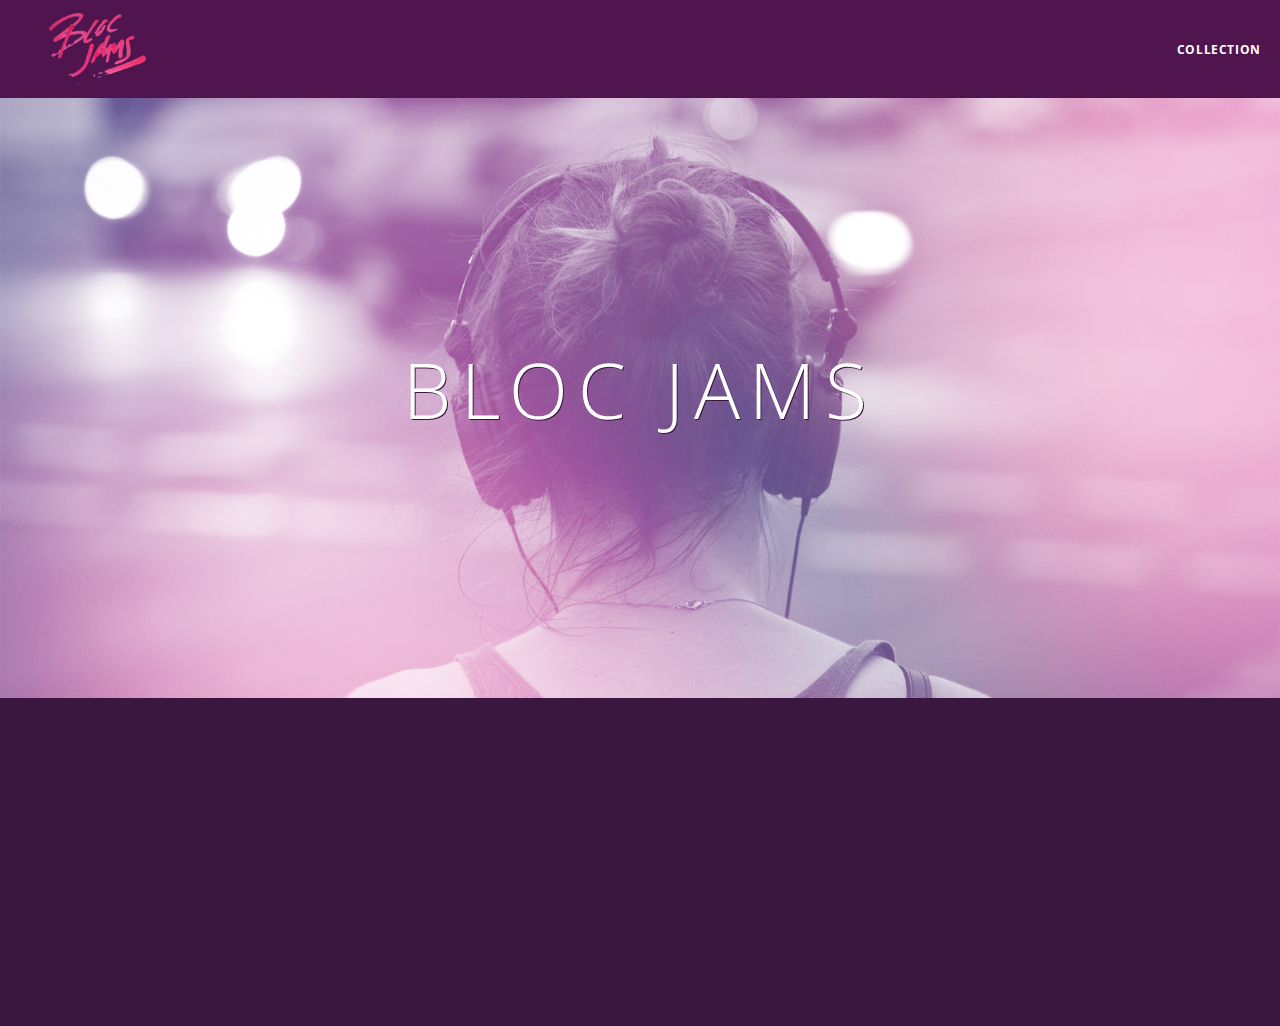
<file: index.html>
<!DOCTYPE html>
<html>
  <head>
    <title>Bloc Jams</title>
    <meta name="viewport" content="width=device-width, initial-scale=1">
    <link rel="stylesheet" type="text/css" href="http://fonts.googleapis.com/css?family=Open+Sans:400,800,600,700,300">
    <link rel="stylesheet" type="text/css" href="http://code.ionicframework.com/ionicons/2.0.1/css/ionicons.min.css">
    <link rel="stylesheet" type="text/css" href="styles/normalize.css">
    <link rel="stylesheet" type="text/css" href="styles/main.css">
    <link rel="stylesheet" type="text/css" href="styles/landing.css">
  </head>

  <body class="landing">
    <nav class="navbar"> <!-- navigation bar -->
      <a href="index.html" class="logo">
        <img src="images/bloc_jams_logo.png" alt="bloc jams logo">
      </a>
      <div class="links-container">
        <a href="collection.html" class="navbar-link">collection</a>
      </div>
    </nav>

    <section class="hero-content"> <!-- hero content -->
      <h1 class="hero-title">Bloc Jams</h1>
    </section>


    <section class="selling-points container clearfix">  <!-- selling points -->
        <div class="point column third">
          <span class="ion-music-note"></span>
          <h5 class="point-title">Choose your music</h5>
          <p class="point-description">The world is full of music; why should you have to listen to music that someone else chose?</p>
        </div>

        <div class="point column third">
          <span class="ion-radio-waves"></span>
          <h5 class="point-title">Unlimited, streaming, ad-free</h5>
          <p class="point-description">No arbitrary limits. No distractions.</p>
        </div>

        <div class="point column third">
          <span class="ion-iphone"></span>
          <h5 class="point-title">Mobile enabled</h5>
          <p class="point-description">Listen to your music on the go. This streaming service is available on all mobile platforms.</p>
        </div>
  </section>

  <script src="https://code.jquery.com/jquery-2.1.3.min.js"></script>
  <script src="scripts/landing.js"></script>
          <!-- placing script near the top of the file may result in slower page load -->
  </body>
</html>
</file>
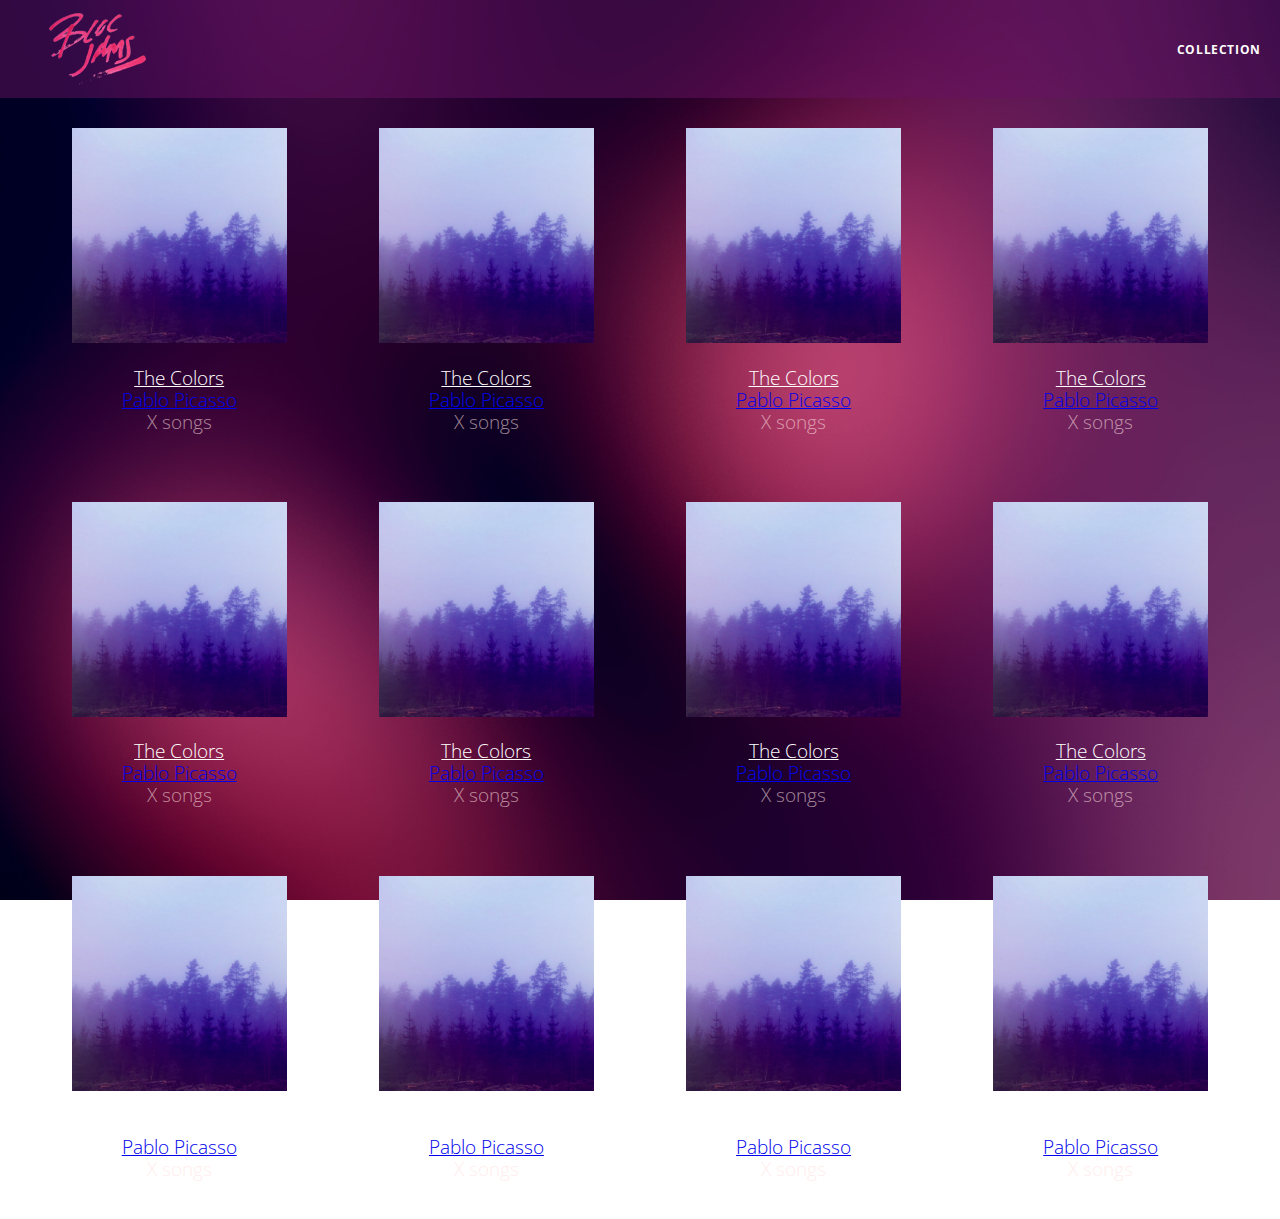
<file: collection.html>
<!DOCTYPE html>
<html>
  <head>
    <title>Bloc Jams</title>
    <meta name="viewport" content="width=device-width, initial-scale=1">
    <link rel="stylesheet" type="text/css" href="http://fonts.googleapis.com/css?family=Open+Sans:400,800,600,700,300">
    <link rel="stylesheet" type="text/css" href="http://code.ionicframework.com/ionicons/2.0.1/css/ionicons.min.css">
    <link rel="stylesheet" type="text/css" href="styles/normalize.css">
    <link rel="stylesheet" type="text/css" href="styles/main.css">
    <link rel="stylesheet" type="text/css" href="styles/collection.css">
  </head>

  <body class="collection">
    <nav class="navbar"> <!-- nav bar -->
      <a href="index.html" class="logo">
        <img src="images/bloc_jams_logo.png" alt="bloc jams logo">
      </a>
      <div class="links-container">
        <a href="collection.html" class="navbar-link">collection</a>
      </div>
    </nav>

    <section class="album-covers container clearfix">
      <!-- checkpoint 23: remove content, use javascript template -->
      <!-- <div class="collection-album-container column fourth">
                   <img src="assets/images/album_covers/01.png"/>
                   <div class="collection-album-info caption">
                       <p>
                           <a class="album-name" href="album.html">The Colors</a>
                           <br/>
                           <a href="album.html">Pablo Picasso</a>
                           <br/>
                           X songs
                           <br/>
                       </p>
                   </div>
               </div>
               <div class="collection-album-container column fourth">
                   <img src="assets/images/album_covers/01.png"/>
                   <div class="collection-album-info caption">
                       <p>
                           <a class="album-name" href="album.html">The Colors</a>
                           <br/>
                           <a href="album.html">Pablo Picasso</a>
                           <br/>
                           X songs
                           <br/>
                       </p>
                   </div>
               </div>
               <div class="collection-album-container column fourth">
                   <img src="assets/images/album_covers/01.png"/>
                   <div class="collection-album-info caption">
                       <p>
                           <a class="album-name" href="album.html">The Colors</a>
                           <br/>
                           <a href="album.html">Pablo Picasso</a>
                           <br/>
                           X songs
                           <br/>
                       </p>
                   </div>
               </div>
               <div class="collection-album-container column fourth">
                   <img src="assets/images/album_covers/01.png"/>
                   <div class="collection-album-info caption">
                       <p>
                           <a class="album-name" href="album.html">The Colors</a>
                           <br/>
                           <a href="album.html">Pablo Picasso</a>
                           <br/>
                           X songs
                           <br/>
                       </p>
                   </div>
               </div> -->
    </section>
    <script src="https://code.jquery.com/jquery-2.1.3.min.js"></script>
    <script src="scripts/collection.js"></script>

  </body>
</html>
</file>
<file: styles/main.css>
*, *::before, *::after {
  -moz-box-sizing: border-box;
  -webkit-box-sizing: border-box;
  box-sizing: border-box;
}

html {
  height: 100%; /* make sure our HTML takes up 100% of the browser window */
  font-size: 100%;
}

body {
  font-family: 'Open Sans';
  color: white;
  min-height: 100%; /* height of the body must be at least 100% of the window */
}

.navbar {
  position: relative;
  padding: 0.5rem;
  /* #1 */
  background-color: rgba(101, 18, 95, 0.5);
  /* #2 */
  z-index: 1;
}

.navbar .logo {
  position: relative;
  left: 2rem;
  cursor: pointer; /* produces the finger-pionter icon when you hover over the logo */
}

.navbar .links-container {
  display: table;
  position: absolute;
  top: 0;
  right: 0;
  height: 100px;
  color: white;
}

.links-container .navbar-link {
  display: table-cell;
  position: relative;
  height: 100%;
  padding-left: 1rem;
  padding-right: 1rem;
  /* #3 */
  vertical-align: middle;
  color: white;
  font-size: 0.625em;
  letter-spacing: 0.05em;
  font-weight: 700;
  text-transform: uppercase;
  /* #4 */
  text-decoration: none;
  cursor: pointer;
}

/* #5 */
.links-container .navbar-link:hover {
  color: rgb(233, 50, 117);
}

.links-container .navbar-link:active {
  background-color: white;
}

.hero-content {
  position: relative;
  min-height: 600px;
  background-image: url(../images/bloc_jams_bg.jpg);
  background-repeat: no-repeat;
  background-position: center center;
  background-size: cover;
}

.hero-content .hero-title {
  position: absolute;
  top: 40%;
  -webkit-transform: translateY(-50%);
  -moz-transform: translateY(-50%);
  -ms-transform: translateY(-50%);
  transform: translateY(-50%);
  width: 100%;
  text-align: center;
  font-size: 4rem;
  font-weight: 300;
  text-transform: uppercase;
  letter-spacing: 0.5rem;
  text-shadow: 1px 1px 0px rgb(58, 23, 63);
}

.point .point-title {
  font-size: 1.25rem;
}

.ion-music-note,
.ion-radio-waves,
.ion-iphone {
  color: rgb(233, 50, 117);
  font-size: 5rem;
}

.container {
  margin: 0 auto;
  max-width: 64rem;
}

.container.narrow {
  max-width: 56em;
}

@media (min-width: 640px) {
    html {font-size: 112%;}
    .column {
      float: left;
      padding-left: 1rem;
      padding-right: 1rem;
    }
    .column.full { width: 100%;}
    .column.two-thirds {width: 66.7%;}
    .column.half {width: 50%;}
    .column.third {width: 33.3%;}
    .column.fourth {width: 25%;}
    .column.flow-opposite {float: right;}
}

@media (min-width: 1024px) {
    html {font-size: 120%;}
}

.clearfix::before,
.clearfix::after {
  content: " ";
  display: table;
}

.clearfix::after {
  clear: both;
}
</file>
<file: styles/landing.css>
body.landing {
  background-color: rgb(58, 23, 63);
}

.hero-content {
  position: relative;
  min-height: 600px;
  background-image: url(../images/bloc_jams_bg.jpg);
  background-repeat: no-repeat;
  background-position: center center;
  background-size: cover;
}

.hero-content .hero-title {
  position: absolute;
  top: 40%;
  -webkit-transform: translateY(-50%);
  -moz-transform: translateY(-50%);
  transform: translateY(-50%);
  width: 100%;
  text-align: center;
  font-size: 4rem;
  font-weight: 300;
  text-transform: uppercase;
  letter-spacing: 0.5rem;
  text-shadow: 1px 1px 0px rgb(58, 23, 63);
}

.selling-points {
  position: relative;
}

.point {
  position: relative;
  padding: 2rem;
  text-align: center;
  opacity: 0;
  -webkit-transform: scaleX(0.9) translateY(3rem);
  -moz-transform: scaleX(0.9) translateY(3rem);
  /* -webkit and -moz ensure that animations are compatiable across browsers */
  transform: scaleX(0.9) translateY(3rem);
  /* scale the element to 90% of its width */
  /* move the element 3em down from its normal position */
  -webkit-transition: all 0.25s ease-in-out;
  -moz-transition: all 0.25s ease-in-out;
  transition: all 0.25s ease-in-out;
  /* transition can have 4 unique values */
  -webkit-transition-delay: 0.2s;
  -moz-transition-delay: 0.2s;
  transition-delay: 0.2s;
}

.point .point-title {
  font-size: 1.25rem;
}

.ion-music-note,
.ion-radio-waves,
.ion-iphone {
  color: rgb(233, 50, 117);
  font-size: 5rem;
}
</file>
<file: styles/collection.css>
body.collection {
  background-image: url(../images/blurred_backgrounds/blur_bg_2.jpg);
  background-repeat: no-repeat;
  background-attachment: fixed;
  background-position: center center;
  background-size: cover;
}

.album-covers {
  position: relative;
}

.collection-album-container {
  position: relative;
  margin-top: 30px;
  margin-bottom: 20px;
  text-align: center;
}

.collection-album-container .caption {
  margin-top: 10px;
}

.collection-album-container .caption p {
  font-size: 1em;
  font-weight: 300;
  color: rgba(255, 225, 225, 0.6);
}

.collection-album-container .caption p a.album-name {
  color: white;
}

.collection-album-container img {
  width: 80%;
}
</file>
